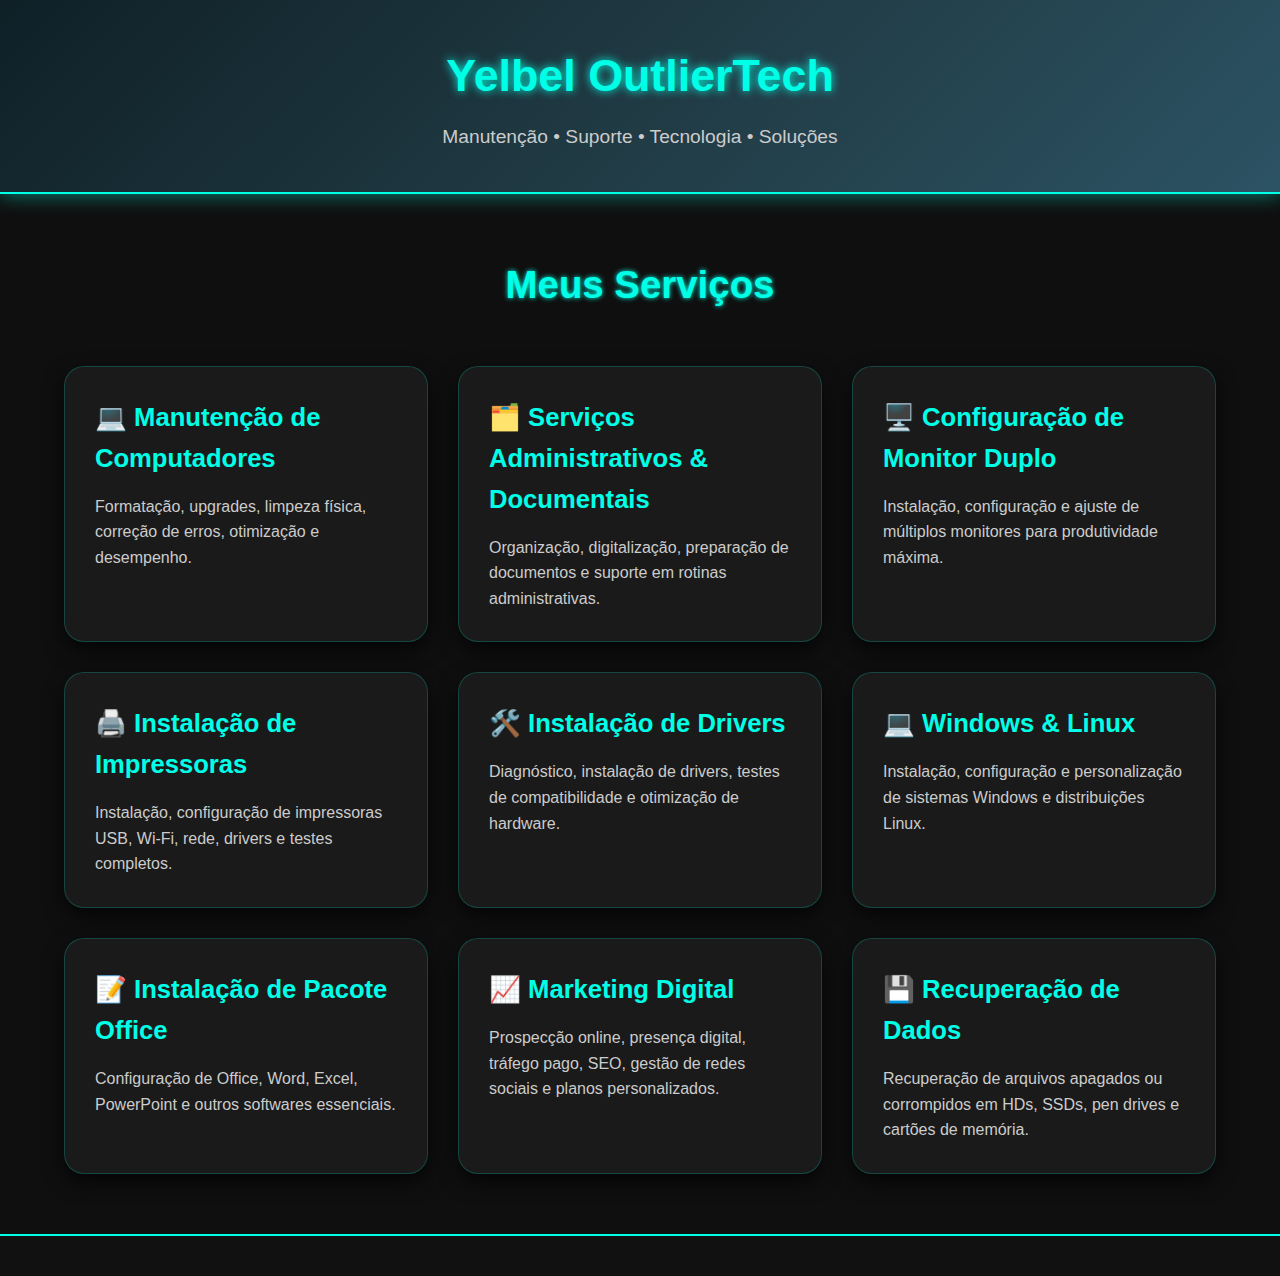
<file: index.html>
<!DOCTYPE html>
<html lang="pt-br">
<head>
    <meta charset="UTF-8">
    <meta name="viewport" content="width=device-width, initial-scale=1.0">
    <title>Portfólio de Serviços | Yelbel</title>
    <link rel="stylesheet" href="style.css">
</head>
<body>

    <header>
        <div class="container">
            <h1>Yelbel OutlierTech</h1>
            <p>Manutenção • Suporte • Tecnologia • Soluções</p>
        </div>
    </header>

    <section class="services">
        <div class="container">
            <h2>Meus Serviços</h2>
            <div class="cards">

                <a href="manutencao.html" target="_blank" class="card">
                    <h3>💻 Manutenção de Computadores</h3>
                    <p>Formatação, upgrades, limpeza física, correção de erros, otimização e desempenho.</p>
                </a>

                <a href="administrativo.html" target="_blank" class="card">
                    <h3>🗂️ Serviços Administrativos & Documentais</h3>
                    <p>Organização, digitalização, preparação de documentos e suporte em rotinas administrativas.</p>
                </a>

                <a href="monitor.html" target="_blank" class="card">
                    <h3>🖥️ Configuração de Monitor Duplo</h3>
                    <p>Instalação, configuração e ajuste de múltiplos monitores para produtividade máxima.</p>
                </a>

                <a href="impressora.html" target="_blank" class="card">
                    <h3>🖨️ Instalação de Impressoras</h3>
                    <p>Instalação, configuração de impressoras USB, Wi-Fi, rede, drivers e testes completos.</p>
                </a>

                <a href="drivers.html" target="_blank" class="card">
                    <h3>🛠️ Instalação de Drivers</h3>
                    <p>Diagnóstico, instalação de drivers, testes de compatibilidade e otimização de hardware.</p>
                </a>

                <a href="winlin.html" target="_blank" class="card">
                    <h3>💻 Windows & Linux</h3>
                    <p>Instalação, configuração e personalização de sistemas Windows e distribuições Linux.</p>
                </a>

                <a href="pacoteOffice.html" target="_blank" class="card">
                    <h3>📝 Instalação de Pacote Office</h3>
                    <p>Configuração de Office, Word, Excel, PowerPoint e outros softwares essenciais.</p>
                </a>

                <!-- NOVO MÓDULO ADICIONADO -->
                <a href="marketing.html" target="_blank" class="card">
                    <h3>📈 Marketing Digital</h3>
                    <p>Prospecção online, presença digital, tráfego pago, SEO, gestão de redes sociais e planos personalizados.</p>
                </a>

                <!-- NOVO MÓDULO ADICIONADO -->
                <a href="recuperacao.html" target="_blank" class="card">
                    <h3>💾 Recuperação de Dados</h3>
                    <p>Recuperação de arquivos apagados ou corrompidos em HDs, SSDs, pen drives e cartões de memória.</p>
                </a>


            </div>
        </div>
    </section>

    <footer>
        <div class="container">
            <!-- <p>&copy; 2025 Yelbel Tech Solutions — Todos os direitos reservados</p> -->
        </div>
    </footer>

</body>
</html>
</file>
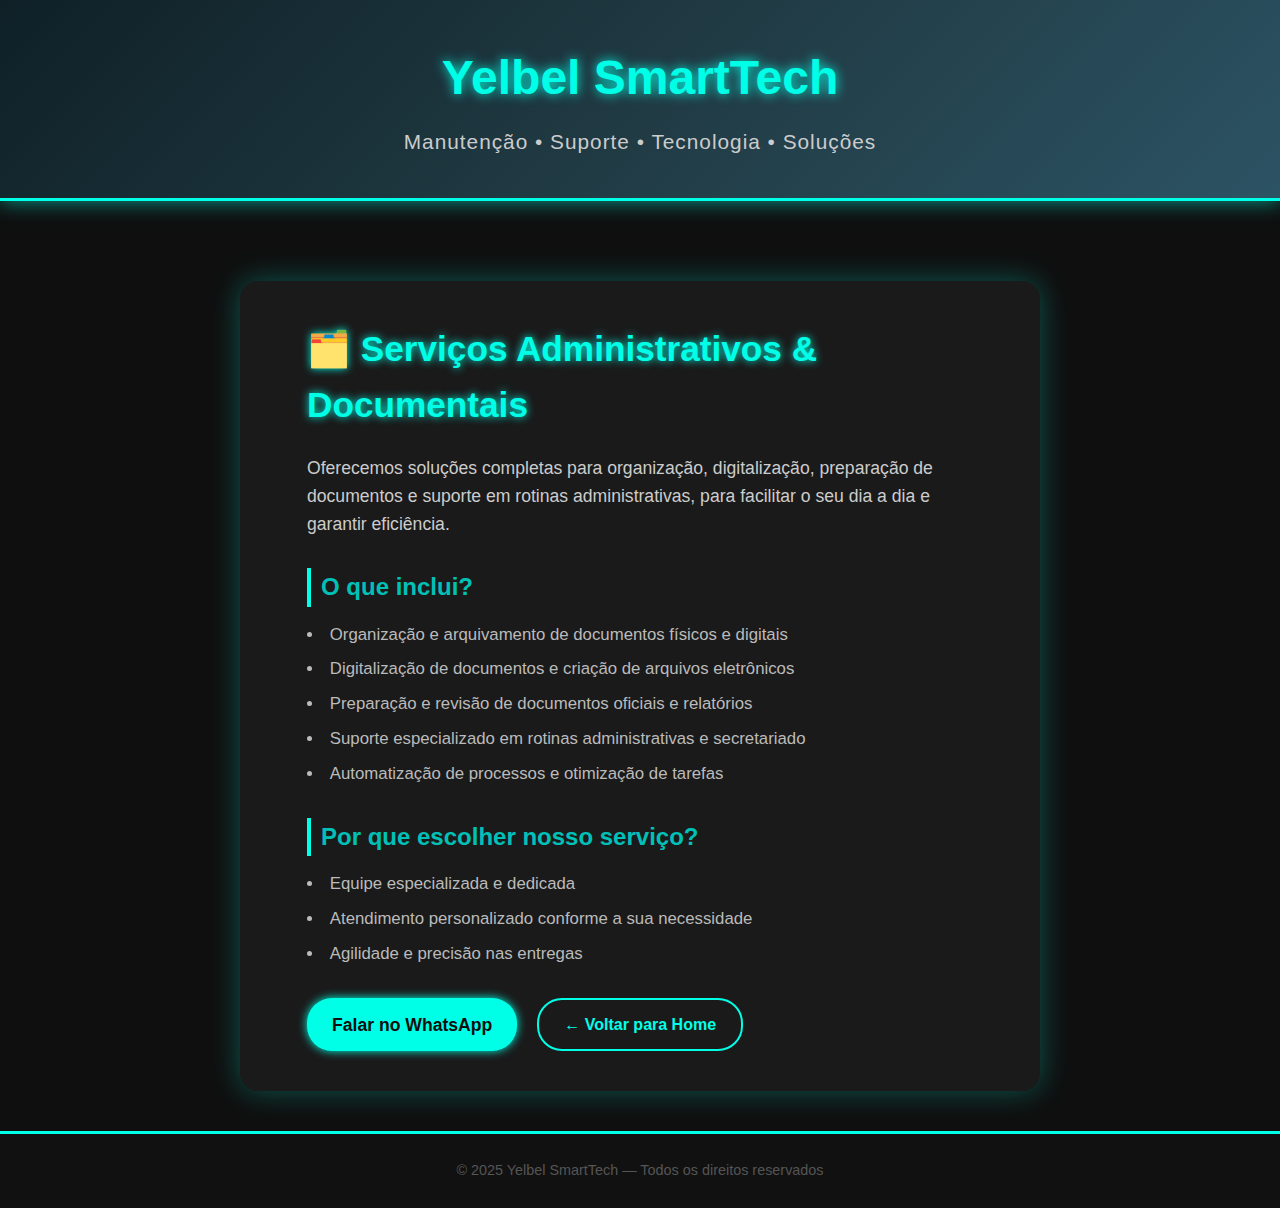
<file: administrativo.html>
<!DOCTYPE html>
<html lang="pt-br">
<head>
    <meta charset="UTF-8" />
    <meta name="viewport" content="width=device-width, initial-scale=1" />
    <title>Serviços Administrativos & Documentais | Yelbel SmartTech</title>
    <link rel="stylesheet" href="cards.css" />
</head>
<body>

<header>
    <div class="container">
        <h1>Yelbel SmartTech</h1>
        <p>Manutenção • Suporte • Tecnologia • Soluções</p>
    </div>
</header>

<section class="service-detail">
    <div class="container">

        <div class="card">
            <h2>🗂️ Serviços Administrativos & Documentais</h2>
            <p>Oferecemos soluções completas para organização, digitalização, preparação de documentos e suporte em rotinas administrativas, para facilitar o seu dia a dia e garantir eficiência.</p>

            <h3>O que inclui?</h3>
            <ul>
                <li>Organização e arquivamento de documentos físicos e digitais</li>
                <li>Digitalização de documentos e criação de arquivos eletrônicos</li>
                <li>Preparação e revisão de documentos oficiais e relatórios</li>
                <li>Suporte especializado em rotinas administrativas e secretariado</li>
                <li>Automatização de processos e otimização de tarefas</li>
            </ul>

            <h3>Por que escolher nosso serviço?</h3>
            <ul>
                <li>Equipe especializada e dedicada</li>
                <li>Atendimento personalizado conforme a sua necessidade</li>
                <li>Agilidade e precisão nas entregas</li>
            </ul>

 <div class="buttons-group">
  <a href="https://wa.me/12996508535?text=Olá!%20Tenho%20interesse%20em%20Serviços%20Administrativos%20e%20Documentais.%20Podemos%20conversar?" target="_blank" class="btn-whatsapp">Falar no WhatsApp</a>
  <a href="index.html" class="btn-back">← Voltar para Home</a>
</div>

        </div>

    </div>
</section>

<footer>
    <div class="container">
        <p>&copy; 2025 Yelbel SmartTech — Todos os direitos reservados</p>
    </div>
</footer>

</body>
</html>
</file>
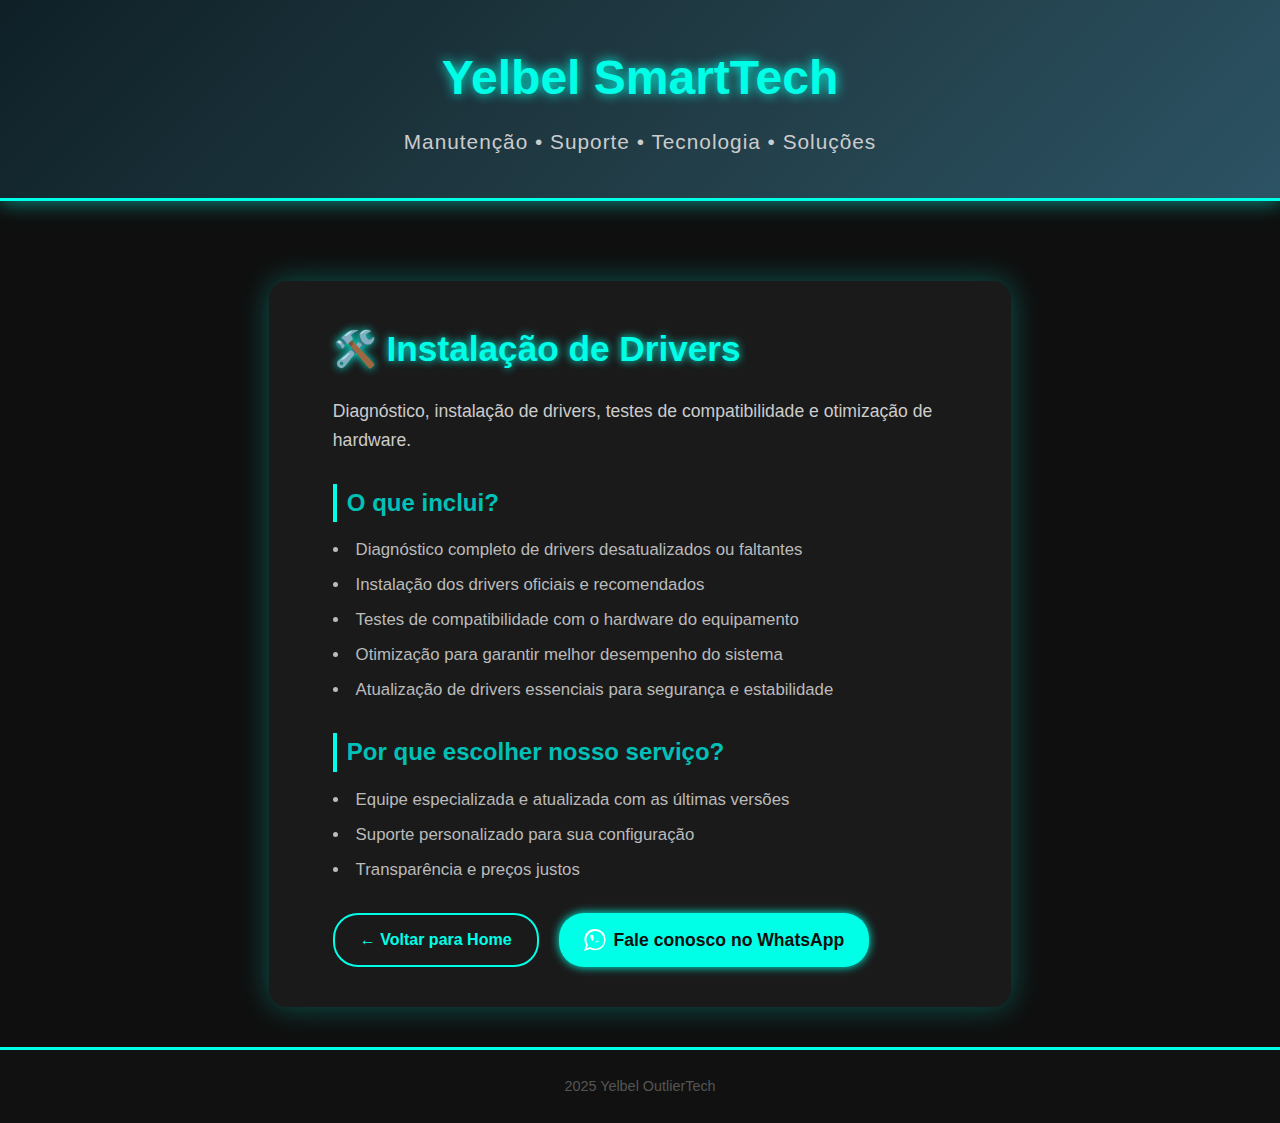
<file: drivers.html>
<!DOCTYPE html>
<html lang="pt-br">
<head>
    <meta charset="UTF-8" />
    <meta name="viewport" content="width=device-width, initial-scale=1" />
    <title>Instalação de Drivers | Yelbel SmartTech</title>
    <link rel="stylesheet" href="cards.css" />
</head>
<body>

<header>
    <div class="container">
        <h1>Yelbel SmartTech</h1>
        <p>Manutenção • Suporte • Tecnologia • Soluções</p>
    </div>
</header>

<section class="service-detail">
    <div class="container">
        <h2>🛠️ Instalação de Drivers</h2>
        <p>Diagnóstico, instalação de drivers, testes de compatibilidade e otimização de hardware.</p>

        <h3>O que inclui?</h3>
        <ul>
            <li>Diagnóstico completo de drivers desatualizados ou faltantes</li>
            <li>Instalação dos drivers oficiais e recomendados</li>
            <li>Testes de compatibilidade com o hardware do equipamento</li>
            <li>Otimização para garantir melhor desempenho do sistema</li>
            <li>Atualização de drivers essenciais para segurança e estabilidade</li>
        </ul>

        <h3>Por que escolher nosso serviço?</h3>
        <ul>
            <li>Equipe especializada e atualizada com as últimas versões</li>
            <li>Suporte personalizado para sua configuração</li>
            <li>Transparência e preços justos</li>
        </ul>

        <div class="buttons-group">
            <a href="index.html" class="btn-back" aria-label="Voltar para a página inicial">← Voltar para Home</a>
            <a href="https://wa.me/12996508535?text=Olá!%20Tenho%20interesse%20em%20Instalação%20de%20Drivers.%20Podemos%20conversar?" 
               target="_blank" 
               class="btn-whatsapp" 
               aria-label="Falar no WhatsApp">
              <svg xmlns="http://www.w3.org/2000/svg" viewBox="0 0 24 24" fill="#fff" width="22" height="22" style="margin-right: 8px;">
                <path d="M20.52 3.48A11.88 11.88 0 0012 0C5.373 0 .5 4.873.5 11.5a11.373 11.373 0 001.8 6.18L0 24l6.38-2.3a11.442 11.442 0 005.62 1.44c6.627 0 11.5-4.873 11.5-11.5a11.97 11.97 0 00-3-8.66zM12 21.3a9.676 9.676 0 01-4.92-1.4l-.35-.21-3.8 1.38 1.38-3.7-.22-.35a9.677 9.677 0 01-1.43-5.14c0-5.3 4.3-9.6 9.6-9.6 2.57 0 4.98 1 6.77 2.8a9.546 9.546 0 012.84 6.79c0 5.3-4.3 9.6-9.6 9.6zm5.1-7.06l-2.8-.8c-.4-.12-.84-.05-1.17.19l-1.18.9a5.084 5.084 0 01-2.34-2.33l.91-1.2c.25-.33.31-.77.19-1.17l-.78-2.8a.958.958 0 00-.96-.7h-1.11c-.53 0-.96.43-.96.96 0 3.94 3.2 7.14 7.14 7.14.53 0 .96-.43.96-.96v-1.1c.01-.41-.28-.77-.7-.95z"/>
              </svg>
              Fale conosco no WhatsApp
            </a>
        </div>
    </div>
</section>

<footer>
    <div class="container">
        <p>2025 Yelbel OutlierTech</p>
    </div>
</footer>

</body>
</html>
</file>
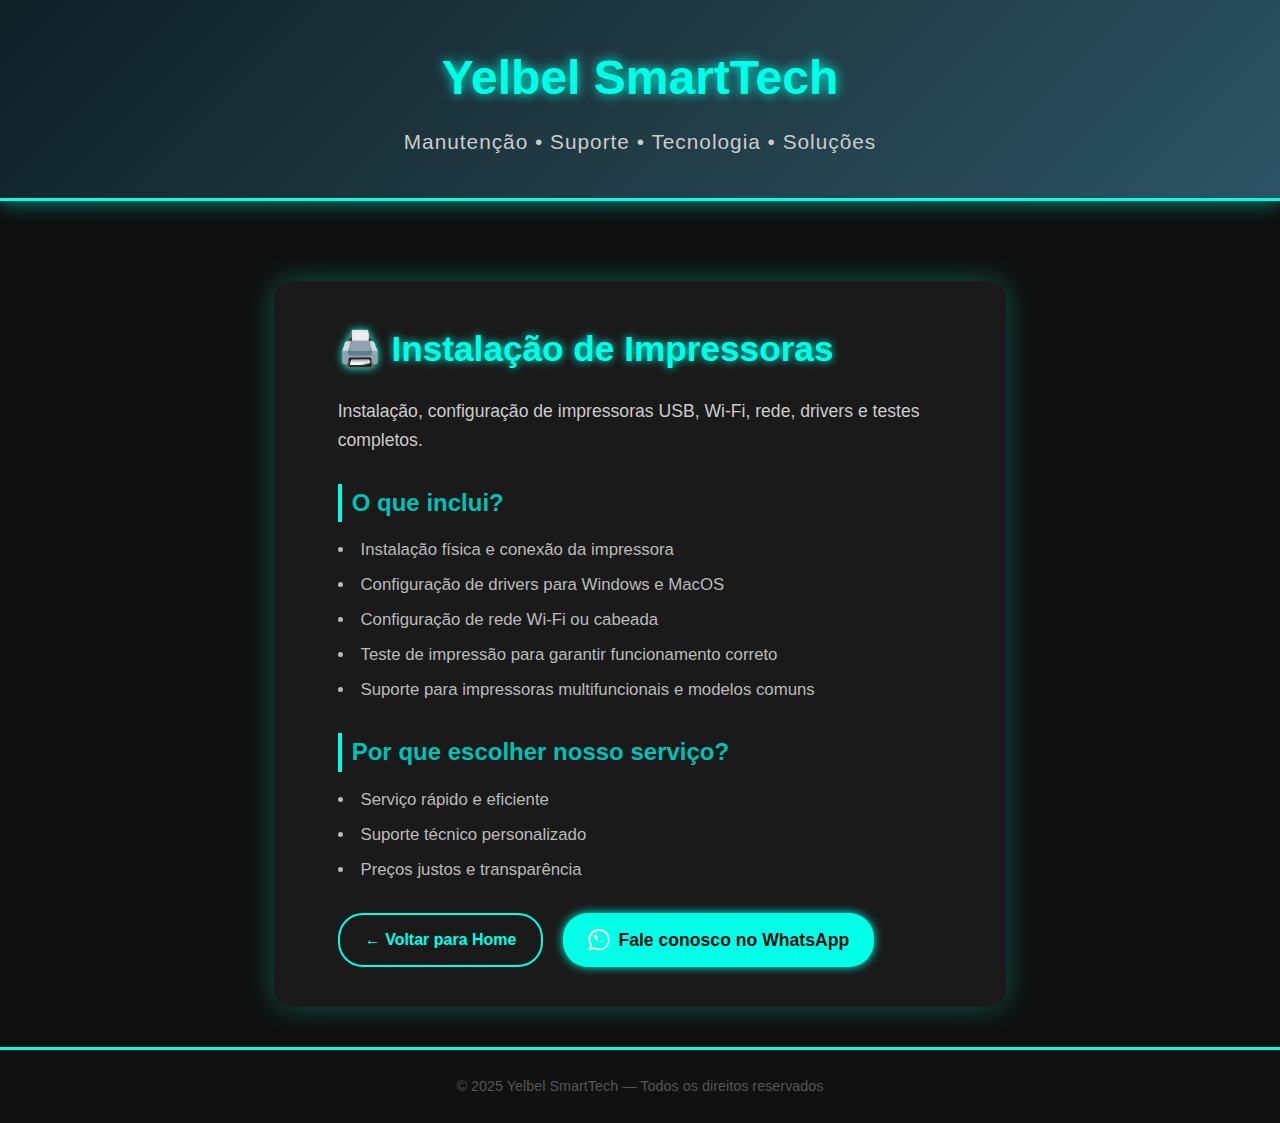
<file: impressora.html>
<!DOCTYPE html>
<html lang="pt-br">
<head>
    <meta charset="UTF-8" />
    <meta name="viewport" content="width=device-width, initial-scale=1" />
    <title>Instalação de Impressoras | Yelbel SmartTech</title>
    <link rel="stylesheet" href="cards.css" />
</head>
<body>

<header>
    <div class="container">
        <h1>Yelbel SmartTech</h1>
        <p>Manutenção • Suporte • Tecnologia • Soluções</p>
    </div>
</header>

<section class="service-detail">
    <div class="container">
        <h2>🖨️ Instalação de Impressoras</h2>
        <p>Instalação, configuração de impressoras USB, Wi-Fi, rede, drivers e testes completos.</p>

        <h3>O que inclui?</h3>
        <ul>
            <li>Instalação física e conexão da impressora</li>
            <li>Configuração de drivers para Windows e MacOS</li>
            <li>Configuração de rede Wi-Fi ou cabeada</li>
            <li>Teste de impressão para garantir funcionamento correto</li>
            <li>Suporte para impressoras multifuncionais e modelos comuns</li>
        </ul>

        <h3>Por que escolher nosso serviço?</h3>
        <ul>
            <li>Serviço rápido e eficiente</li>
            <li>Suporte técnico personalizado</li>
            <li>Preços justos e transparência</li>
        </ul>

        <div class="buttons-group">
            <a href="index.html" class="btn-back" aria-label="Voltar para a página inicial">← Voltar para Home</a>

            <a href="https://wa.me/12996508535?text=Olá!%20Tenho%20interesse%20em%20Instalação%20de%20Impressoras.%20Podemos%20conversar?" 
               target="_blank" 
               class="btn-whatsapp" 
               aria-label="Falar no WhatsApp">
              <svg xmlns="http://www.w3.org/2000/svg" viewBox="0 0 24 24" fill="#fff" width="22" height="22" style="margin-right: 8px;">
                <path d="M20.52 3.48A11.88 11.88 0 0012 0C5.373 0 .5 4.873.5 11.5a11.373 11.373 0 001.8 6.18L0 24l6.38-2.3a11.442 11.442 0 005.62 1.44c6.627 0 11.5-4.873 11.5-11.5a11.97 11.97 0 00-3-8.66zM12 21.3a9.676 9.676 0 01-4.92-1.4l-.35-.21-3.8 1.38 1.38-3.7-.22-.35a9.677 9.677 0 01-1.43-5.14c0-5.3 4.3-9.6 9.6-9.6 2.57 0 4.98 1 6.77 2.8a9.546 9.546 0 012.84 6.79c0 5.3-4.3 9.6-9.6 9.6zm5.1-7.06l-2.8-.8c-.4-.12-.84-.05-1.17.19l-1.18.9a5.084 5.084 0 01-2.34-2.33l.91-1.2c.25-.33.31-.77.19-1.17l-.78-2.8a.958.958 0 00-.96-.7h-1.11c-.53 0-.96.43-.96.96 0 3.94 3.2 7.14 7.14 7.14.53 0 .96-.43.96-.96v-1.1c.01-.41-.28-.77-.7-.95z"/>
              </svg>
              Fale conosco no WhatsApp
            </a>
        </div>
    </div>
</section>

<footer>
    <div class="container">
        <p>&copy; 2025 Yelbel SmartTech — Todos os direitos reservados</p>
    </div>
</footer>

</body>
</html>
</file>
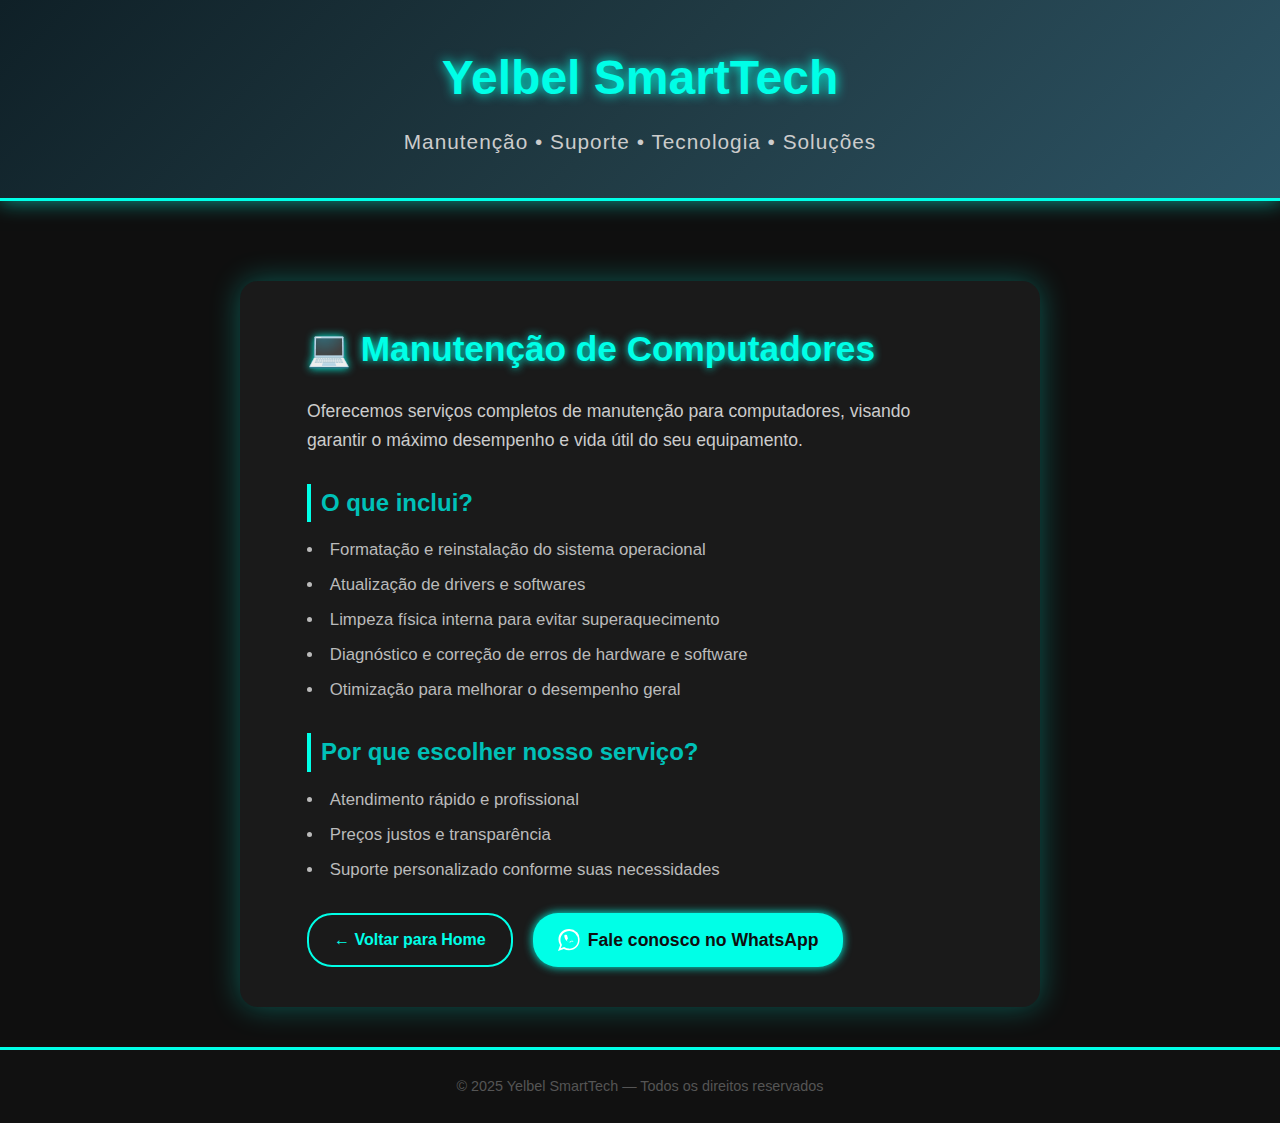
<file: manutencao.html>
<!DOCTYPE html>
<html lang="pt-br">
<head>
    <meta charset="UTF-8" />
    <meta name="viewport" content="width=device-width, initial-scale=1" />
    <title>Manutenção de Computadores | Yelbel SmartTech</title>
    <link rel="stylesheet" href="cards.css" />
</head>
<body>

<header>
    <div class="container">
        <h1>Yelbel SmartTech</h1>
        <p>Manutenção • Suporte • Tecnologia • Soluções</p>
    </div>
</header>

<section class="service-detail">
    <div class="container">
        <h2>💻 Manutenção de Computadores</h2>
        <p>Oferecemos serviços completos de manutenção para computadores, visando garantir o máximo desempenho e vida útil do seu equipamento.</p>

        <h3>O que inclui?</h3>
        <ul>
            <li>Formatação e reinstalação do sistema operacional</li>
            <li>Atualização de drivers e softwares</li>
            <li>Limpeza física interna para evitar superaquecimento</li>
            <li>Diagnóstico e correção de erros de hardware e software</li>
            <li>Otimização para melhorar o desempenho geral</li>
        </ul>

        <h3>Por que escolher nosso serviço?</h3>
        <ul>
            <li>Atendimento rápido e profissional</li>
            <li>Preços justos e transparência</li>
            <li>Suporte personalizado conforme suas necessidades</li>
        </ul>

        <div class="buttons-group">
            <a href="index.html" class="btn-back" aria-label="Voltar para a página inicial">← Voltar para Home</a>
            <a href="https://wa.me/12996508535?text=Olá!%20Tenho%20interesse%20em%20Manutenção%20de%20Computadores.%20Podemos%20conversar?" 
               target="_blank" 
               class="btn-whatsapp" 
               aria-label="Falar no WhatsApp">
              <svg xmlns="http://www.w3.org/2000/svg" viewBox="0 0 24 24" fill="#fff" width="22" height="22" style="margin-right:8px;">
                <path d="M20.52 3.48A11.88 11.88 0 0012 0C5.373 0 .5 4.873.5 11.5a11.373 11.373 0 001.8 6.18L0 24l6.38-2.3a11.442 11.442 0 005.62 1.44c6.627 0 11.5-4.873 11.5-11.5a11.97 11.97 0 00-3-8.66zM12 21.3a9.676 9.676 0 01-4.92-1.4l-.35-.21-3.8 1.38 1.38-3.7-.22-.35a9.677 9.677 0 01-1.43-5.14c0-5.3 4.3-9.6 9.6-9.6 2.57 0 4.98 1 6.77 2.8a9.546 9.546 0 012.84 6.79c0 5.3-4.3 9.6-9.6 9.6zm5.1-7.06l-2.8-.8c-.4-.12-.84-.05-1.17.19l-1.18.9a5.084 5.084 0 01-2.34-2.33l.91-1.2c.25-.33.31-.77.19-1.17l-.78-2.8a.958.958 0 00-.96-.7h-1.11c-.53 0-.96.43-.96.96 0 3.94 3.2 7.14 7.14 7.14.53 0 .96-.43.96-.96v-1.1c.01-.41-.28-.77-.7-.95z"/>
              </svg>
              Fale conosco no WhatsApp
            </a>
        </div>
    </div>
</section>

<footer>
    <div class="container">
        <p>&copy; 2025 Yelbel SmartTech — Todos os direitos reservados</p>
    </div>
</footer>

</body>
</html>
</file>
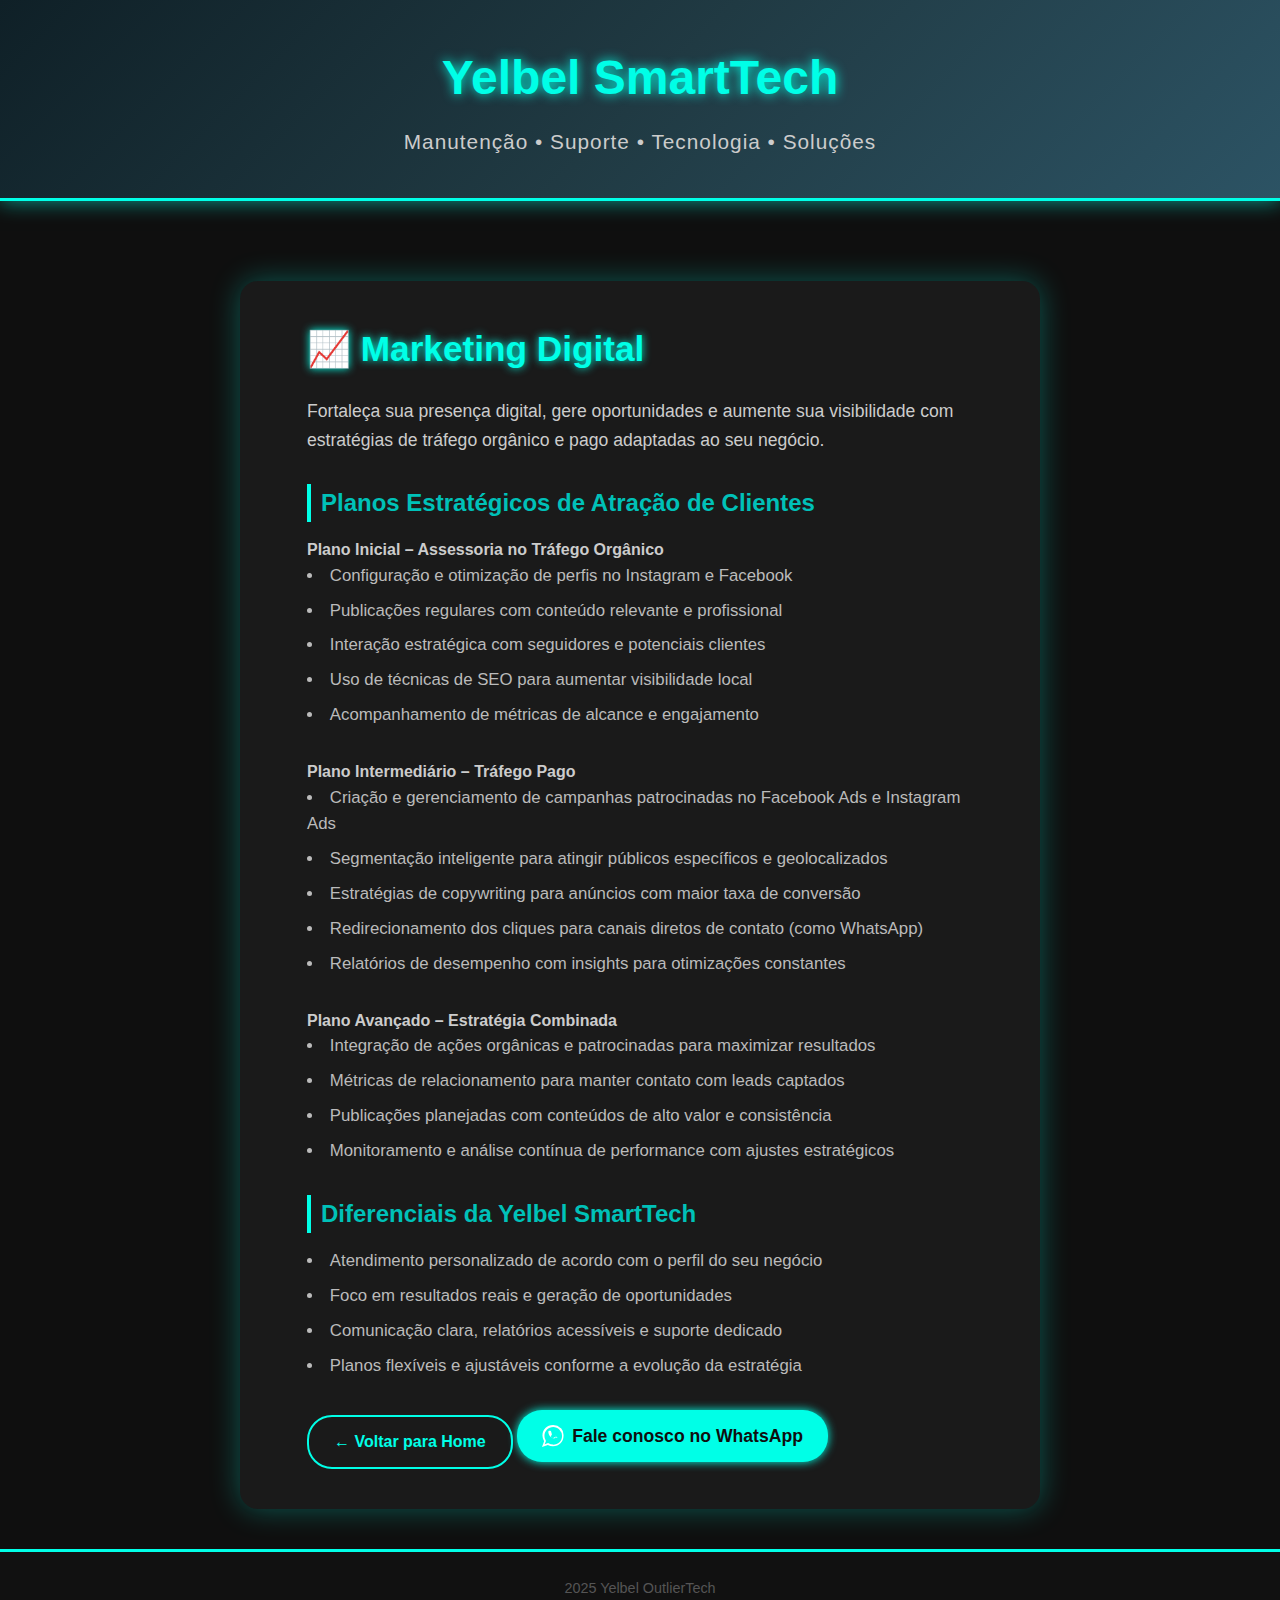
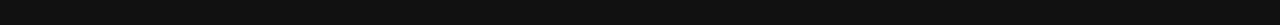
<file: marketing.html>
<!DOCTYPE html>
<html lang="pt-br">
<head>
  <meta charset="UTF-8" />
  <meta name="viewport" content="width=device-width, initial-scale=1" />
  <title>Marketing Digital | Yelbel SmartTech</title>
  <link rel="stylesheet" href="cards.css" />
</head>
<body>

<header>
  <div class="container">
    <h1>Yelbel SmartTech</h1>
    <p>Manutenção • Suporte • Tecnologia • Soluções</p>
  </div>
</header>

<main>
  <section class="service-detail" aria-labelledby="service-title">
    <div class="container">
      <h2 id="service-title">📈 Marketing Digital</h2>
      <p>Fortaleça sua presença digital, gere oportunidades e aumente sua visibilidade com estratégias de tráfego orgânico e pago adaptadas ao seu negócio.</p>

      <h3>Planos Estratégicos de Atração de Clientes</h3>

      <h4>Plano Inicial – Assessoria no Tráfego Orgânico</h4>
      <ul>
        <li>Configuração e otimização de perfis no Instagram e Facebook</li>
        <li>Publicações regulares com conteúdo relevante e profissional</li>
        <li>Interação estratégica com seguidores e potenciais clientes</li>
        <li>Uso de técnicas de SEO para aumentar visibilidade local</li>
        <li>Acompanhamento de métricas de alcance e engajamento</li>
      </ul>

      <h4>Plano Intermediário – Tráfego Pago</h4>
      <ul>
        <li>Criação e gerenciamento de campanhas patrocinadas no Facebook Ads e Instagram Ads</li>
        <li>Segmentação inteligente para atingir públicos específicos e geolocalizados</li>
        <li>Estratégias de copywriting para anúncios com maior taxa de conversão</li>
        <li>Redirecionamento dos cliques para canais diretos de contato (como WhatsApp)</li>
        <li>Relatórios de desempenho com insights para otimizações constantes</li>
      </ul>

      <h4>Plano Avançado – Estratégia Combinada</h4>
      <ul>
        <li>Integração de ações orgânicas e patrocinadas para maximizar resultados</li>
        <li>Métricas de relacionamento para manter contato com leads captados</li>
        <li>Publicações planejadas com conteúdos de alto valor e consistência</li>
        <li>Monitoramento e análise contínua de performance com ajustes estratégicos</li>
      </ul>

      <h3>Diferenciais da Yelbel SmartTech</h3>
      <ul>
        <li>Atendimento personalizado de acordo com o perfil do seu negócio</li>
        <li>Foco em resultados reais e geração de oportunidades</li>
        <li>Comunicação clara, relatórios acessíveis e suporte dedicado</li>
        <li>Planos flexíveis e ajustáveis conforme a evolução da estratégia</li>
      </ul>

      <div class="btn-group-vertical">
        <a href="index.html" class="btn-back" aria-label="Voltar para a página inicial">← Voltar para Home</a>

        <a href="https://wa.me/12996508535?text=Olá!%20Gostaria%20de%20conhecer%20os%20planos%20de%20Marketing%20Digital.%20Pode%20me%20ajudar?" 
           target="_blank" 
           class="btn-whatsapp" 
           aria-label="Falar no WhatsApp">
          <svg xmlns="http://www.w3.org/2000/svg" viewBox="0 0 24 24" fill="#fff" width="22" height="22" style="margin-right: 8px;">
            <path d="M20.52 3.48A11.88 11.88 0 0012 0C5.373 0 .5 4.873.5 11.5a11.373 11.373 0 001.8 6.18L0 24l6.38-2.3a11.442 11.442 0 005.62 1.44c6.627 0 11.5-4.873 11.5-11.5a11.97 11.97 0 00-3-8.66zM12 21.3a9.676 9.676 0 01-4.92-1.4l-.35-.21-3.8 1.38 1.38-3.7-.22-.35a9.677 9.677 0 01-1.43-5.14c0-5.3 4.3-9.6 9.6-9.6 2.57 0 4.98 1 6.77 2.8a9.546 9.546 0 012.84 6.79c0 5.3-4.3 9.6-9.6 9.6zm5.1-7.06l-2.8-.8c-.4-.12-.84-.05-1.17.19l-1.18.9a5.084 5.084 0 01-2.34-2.33l.91-1.2c.25-.33.31-.77.19-1.17l-.78-2.8a.958.958 0 00-.96-.7h-1.11c-.53 0-.96.43-.96.96 0 3.94 3.2 7.14 7.14 7.14.53 0 .96-.43.96-.96v-1.1c.01-.41-.28-.77-.7-.95z"/>
          </svg>
          Fale conosco no WhatsApp
        </a>
      </div>

    </div>
  </section>
</main>

<footer>
  <div class="container">
        <p>2025 Yelbel OutlierTech</p>
  </div>
</footer>

</body>
</html>
</file>
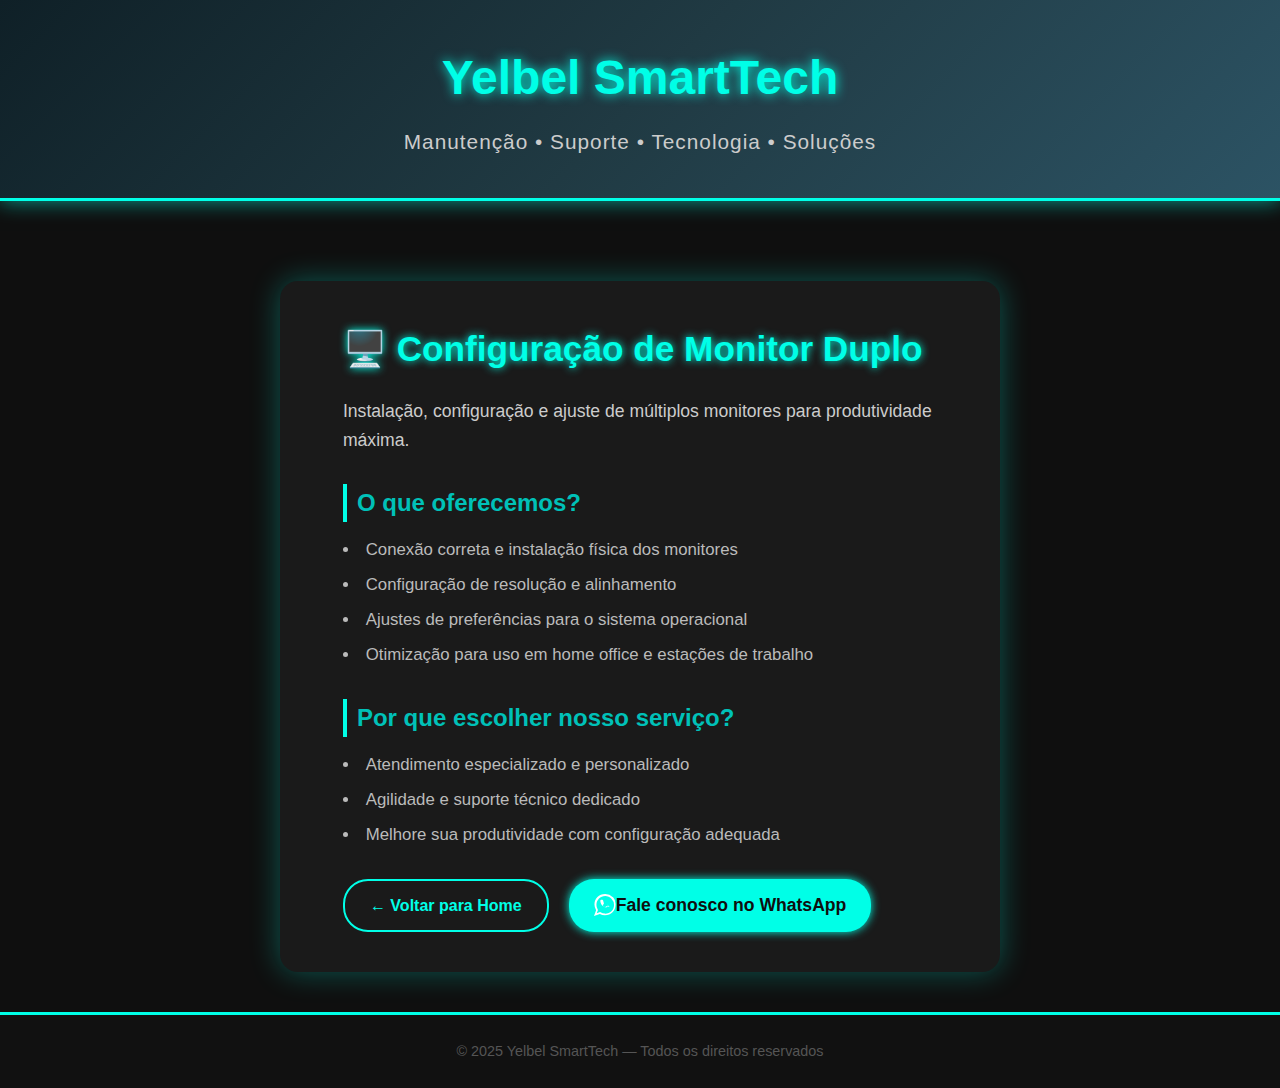
<file: monitor.html>
<!DOCTYPE html>
<html lang="pt-br">
<head>
    <meta charset="UTF-8" />
    <meta name="viewport" content="width=device-width, initial-scale=1" />
    <title>Configuração de Monitor Duplo | Yelbel SmartTech</title>
    <link rel="stylesheet" href="cards.css" />
</head>
<body>

<header>
    <div class="container">
        <h1>Yelbel SmartTech</h1>
        <p>Manutenção • Suporte • Tecnologia • Soluções</p>
    </div>
</header>

<section class="service-detail">
    <div class="container">
        <h2>🖥️ Configuração de Monitor Duplo</h2>
        <p>Instalação, configuração e ajuste de múltiplos monitores para produtividade máxima.</p>

        <h3>O que oferecemos?</h3>
        <ul>
            <li>Conexão correta e instalação física dos monitores</li>
            <li>Configuração de resolução e alinhamento</li>
            <li>Ajustes de preferências para o sistema operacional</li>
            <li>Otimização para uso em home office e estações de trabalho</li>
        </ul>

        <h3>Por que escolher nosso serviço?</h3>
        <ul>
            <li>Atendimento especializado e personalizado</li>
            <li>Agilidade e suporte técnico dedicado</li>
            <li>Melhore sua produtividade com configuração adequada</li>
        </ul>

        <div class="buttons-group">
            <a href="index.html" class="btn-back" aria-label="Voltar para a página inicial">← Voltar para Home</a>
            <a href="https://wa.me/12996508535?text=Olá!%20Tenho%20interesse%20em%20Configuração%20de%20Monitor%20Duplo.%20Podemos%20conversar?" 
               target="_blank" 
               class="btn-whatsapp" 
               aria-label="Falar no WhatsApp">
                <svg xmlns="http://www.w3.org/2000/svg" viewBox="0 0 24 24" fill="#fff" width="22" height="22">
                    <path d="M20.52 3.48A11.88 11.88 0 0012 0C5.373 0 .5 4.873.5 11.5a11.373 11.373 0 001.8 6.18L0 24l6.38-2.3a11.442 11.442 0 005.62 1.44c6.627 0 11.5-4.873 11.5-11.5a11.97 11.97 0 00-3-8.66zM12 21.3a9.676 9.676 0 01-4.92-1.4l-.35-.21-3.8 1.38 1.38-3.7-.22-.35a9.677 9.677 0 01-1.43-5.14c0-5.3 4.3-9.6 9.6-9.6 2.57 0 4.98 1 6.77 2.8a9.546 9.546 0 012.84 6.79c0 5.3-4.3 9.6-9.6 9.6zm5.1-7.06l-2.8-.8c-.4-.12-.84-.05-1.17.19l-1.18.9a5.084 5.084 0 01-2.34-2.33l.91-1.2c.25-.33.31-.77.19-1.17l-.78-2.8a.958.958 0 00-.96-.7h-1.11c-.53 0-.96.43-.96.96 0 3.94 3.2 7.14 7.14 7.14.53 0 .96-.43.96-.96v-1.1c.01-.41-.28-.77-.7-.95z"/>
                </svg>
                Fale conosco no WhatsApp
            </a>
        </div>
    </div>
</section>

<footer>
    <div class="container">
        <p>&copy; 2025 Yelbel SmartTech — Todos os direitos reservados</p>
    </div>
</footer>

</body>
</html>
</file>
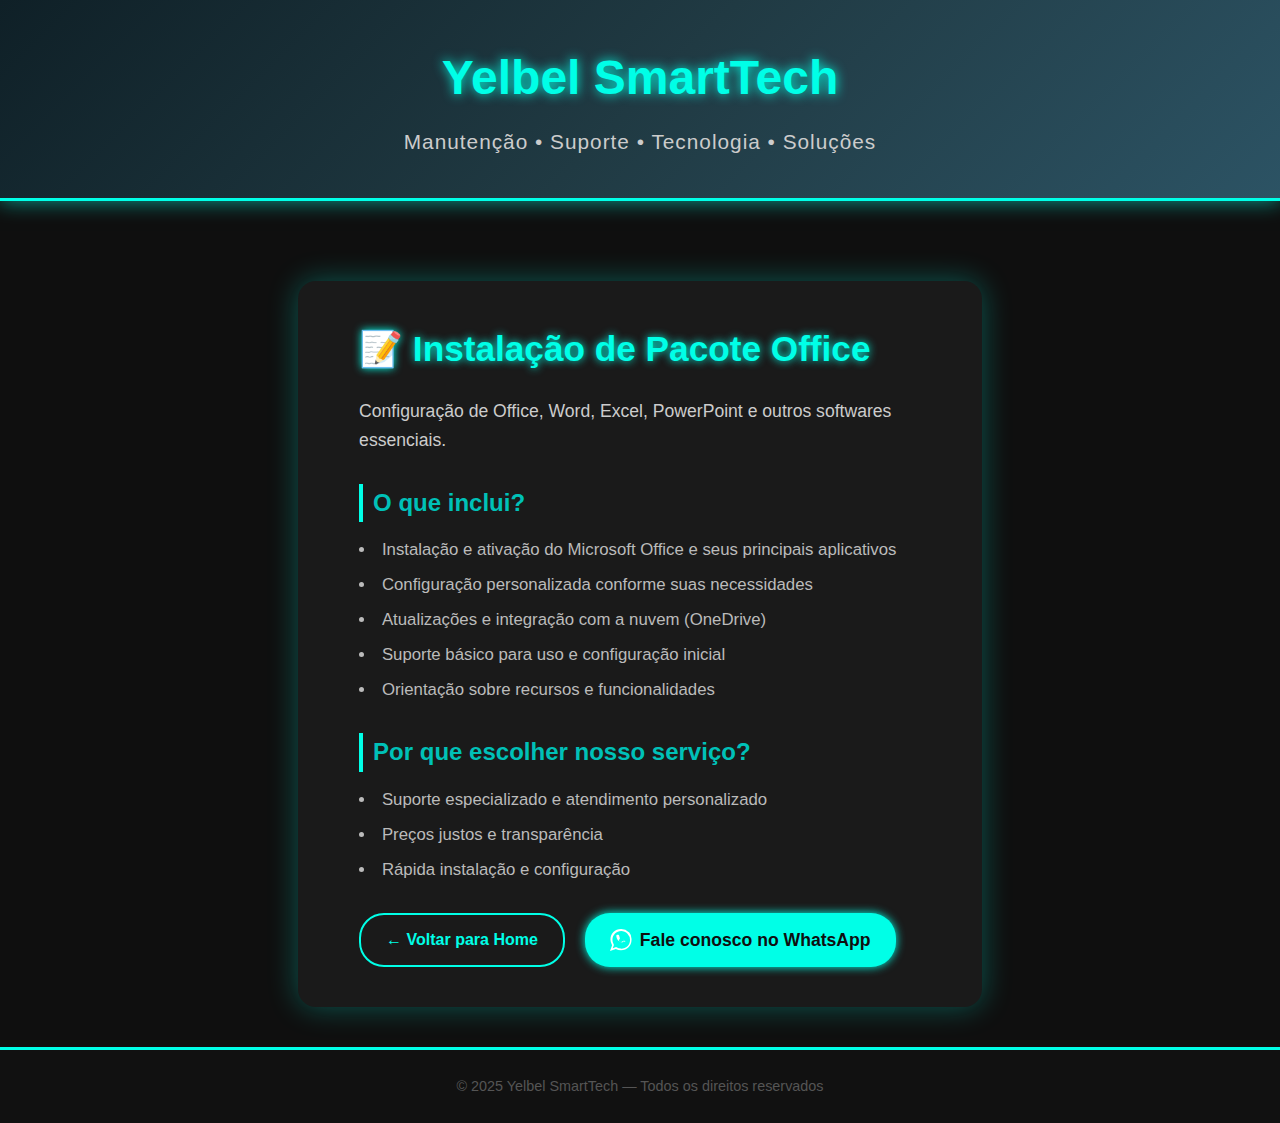
<file: pacoteOffice.html>
<!DOCTYPE html>
<html lang="pt-br">
<head>
    <meta charset="UTF-8" />
    <meta name="viewport" content="width=device-width, initial-scale=1" />
    <title>Instalação de Pacote Office | Yelbel SmartTech</title>
    <link rel="stylesheet" href="cards.css" />
</head>
<body>

<header>
    <div class="container">
        <h1>Yelbel SmartTech</h1>
        <p>Manutenção • Suporte • Tecnologia • Soluções</p>
    </div>
</header>

<section class="service-detail">
    <div class="container">
        <h2>📝 Instalação de Pacote Office</h2>
        <p>Configuração de Office, Word, Excel, PowerPoint e outros softwares essenciais.</p>

        <h3>O que inclui?</h3>
        <ul>
            <li>Instalação e ativação do Microsoft Office e seus principais aplicativos</li>
            <li>Configuração personalizada conforme suas necessidades</li>
            <li>Atualizações e integração com a nuvem (OneDrive)</li>
            <li>Suporte básico para uso e configuração inicial</li>
            <li>Orientação sobre recursos e funcionalidades</li>
        </ul>

        <h3>Por que escolher nosso serviço?</h3>
        <ul>
            <li>Suporte especializado e atendimento personalizado</li>
            <li>Preços justos e transparência</li>
            <li>Rápida instalação e configuração</li>
        </ul>

        <div class="buttons-group">
            <a href="index.html" class="btn-back" aria-label="Voltar para a página inicial">← Voltar para Home</a>
            <a href="https://wa.me/12996508535?text=Olá!%20Tenho%20interesse%20em%20Instalação%20de%20Pacote%20Office.%20Podemos%20conversar?" 
               target="_blank" 
               class="btn-whatsapp" 
               aria-label="Falar no WhatsApp">
              <svg xmlns="http://www.w3.org/2000/svg" viewBox="0 0 24 24" fill="#fff" width="22" height="22" style="margin-right: 8px;">
                <path d="M20.52 3.48A11.88 11.88 0 0012 0C5.373 0 .5 4.873.5 11.5a11.373 11.373 0 001.8 6.18L0 24l6.38-2.3a11.442 11.442 0 005.62 1.44c6.627 0 11.5-4.873 11.5-11.5a11.97 11.97 0 00-3-8.66zM12 21.3a9.676 9.676 0 01-4.92-1.4l-.35-.21-3.8 1.38 1.38-3.7-.22-.35a9.677 9.677 0 01-1.43-5.14c0-5.3 4.3-9.6 9.6-9.6 2.57 0 4.98 1 6.77 2.8a9.546 9.546 0 012.84 6.79c0 5.3-4.3 9.6-9.6 9.6zm5.1-7.06l-2.8-.8c-.4-.12-.84-.05-1.17.19l-1.18.9a5.084 5.084 0 01-2.34-2.33l.91-1.2c.25-.33.31-.77.19-1.17l-.78-2.8a.958.958 0 00-.96-.7h-1.11c-.53 0-.96.43-.96.96 0 3.94 3.2 7.14 7.14 7.14.53 0 .96-.43.96-.96v-1.1c.01-.41-.28-.77-.7-.95z"/>
              </svg>
              Fale conosco no WhatsApp
            </a>
        </div>
    </div>
</section>

<footer>
    <div class="container">
        <p>&copy; 2025 Yelbel SmartTech — Todos os direitos reservados</p>
    </div>
</footer>

</body>
</html>
</file>
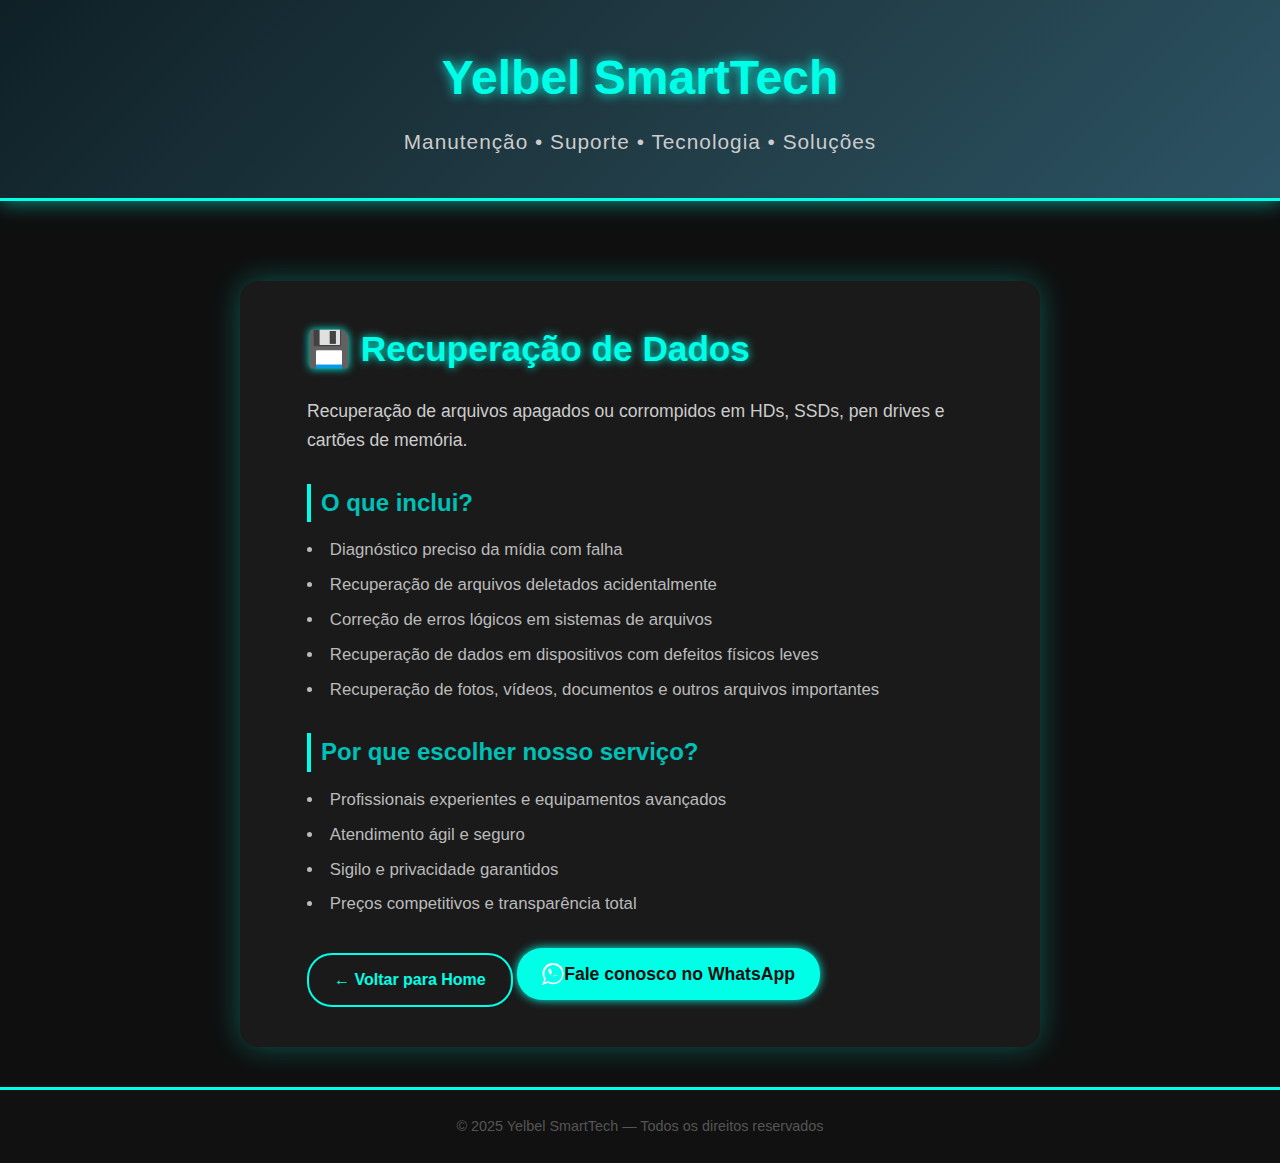
<file: recuperacao.html>
<!DOCTYPE html>
<html lang="pt-br">
<head>
  <meta charset="UTF-8" />
  <meta name="viewport" content="width=device-width, initial-scale=1" />
  <title>Recuperação de Dados | Yelbel SmartTech</title>
  <link rel="stylesheet" href="cards.css" />
</head>
<body>

<header>
  <div class="container">
    <h1>Yelbel SmartTech</h1>
    <p>Manutenção • Suporte • Tecnologia • Soluções</p>
  </div>
</header>

<main>
  <section class="service-detail" aria-labelledby="service-title">
    <div class="container">
      <h2 id="service-title">💾 Recuperação de Dados</h2>
      <p>Recuperação de arquivos apagados ou corrompidos em HDs, SSDs, pen drives e cartões de memória.</p>

      <h3>O que inclui?</h3>
      <ul>
        <li>Diagnóstico preciso da mídia com falha</li>
        <li>Recuperação de arquivos deletados acidentalmente</li>
        <li>Correção de erros lógicos em sistemas de arquivos</li>
        <li>Recuperação de dados em dispositivos com defeitos físicos leves</li>
        <li>Recuperação de fotos, vídeos, documentos e outros arquivos importantes</li>
      </ul>

      <h3>Por que escolher nosso serviço?</h3>
      <ul>
        <li>Profissionais experientes e equipamentos avançados</li>
        <li>Atendimento ágil e seguro</li>
        <li>Sigilo e privacidade garantidos</li>
        <li>Preços competitivos e transparência total</li>
      </ul>

      <div class="btn-group-vertical">
        <a href="index.html" class="btn-back" aria-label="Voltar para a página inicial">← Voltar para Home</a>

        <a href="https://wa.me/12996508535?text=Olá!%20Tenho%20interesse%20em%20Recuperação%20de%20Dados.%20Podemos%20conversar?" 
           target="_blank" 
           class="btn-whatsapp" 
           aria-label="Falar no WhatsApp">
          <svg xmlns="http://www.w3.org/2000/svg" viewBox="0 0 24 24" fill="#fff" width="22" height="22" aria-hidden="true">
            <path d="M20.52 3.48A11.88 11.88 0 0012 0C5.373 0 .5 4.873.5 11.5a11.373 11.373 0 001.8 6.18L0 24l6.38-2.3a11.442 11.442 0 005.62 1.44c6.627 0 11.5-4.873 11.5-11.5a11.97 11.97 0 00-3-8.66zM12 21.3a9.676 9.676 0 01-4.92-1.4l-.35-.21-3.8 1.38 1.38-3.7-.22-.35a9.677 9.677 0 01-1.43-5.14c0-5.3 4.3-9.6 9.6-9.6 2.57 0 4.98 1 6.77 2.8a9.546 9.546 0 012.84 6.79c0 5.3-4.3 9.6-9.6 9.6zm5.1-7.06l-2.8-.8c-.4-.12-.84-.05-1.17.19l-1.18.9a5.084 5.084 0 01-2.34-2.33l.91-1.2c.25-.33.31-.77.19-1.17l-.78-2.8a.958.958 0 00-.96-.7h-1.11c-.53 0-.96.43-.96.96 0 3.94 3.2 7.14 7.14 7.14.53 0 .96-.43.96-.96v-1.1c.01-.41-.28-.77-.7-.95z"/>
          </svg>
          Fale conosco no WhatsApp
        </a>
      </div>
    </div>
  </section>
</main>

<footer>
  <div class="container">
    <p>&copy; 2025 Yelbel SmartTech — Todos os direitos reservados</p>
  </div>
</footer>

</body>
</html>
</file>
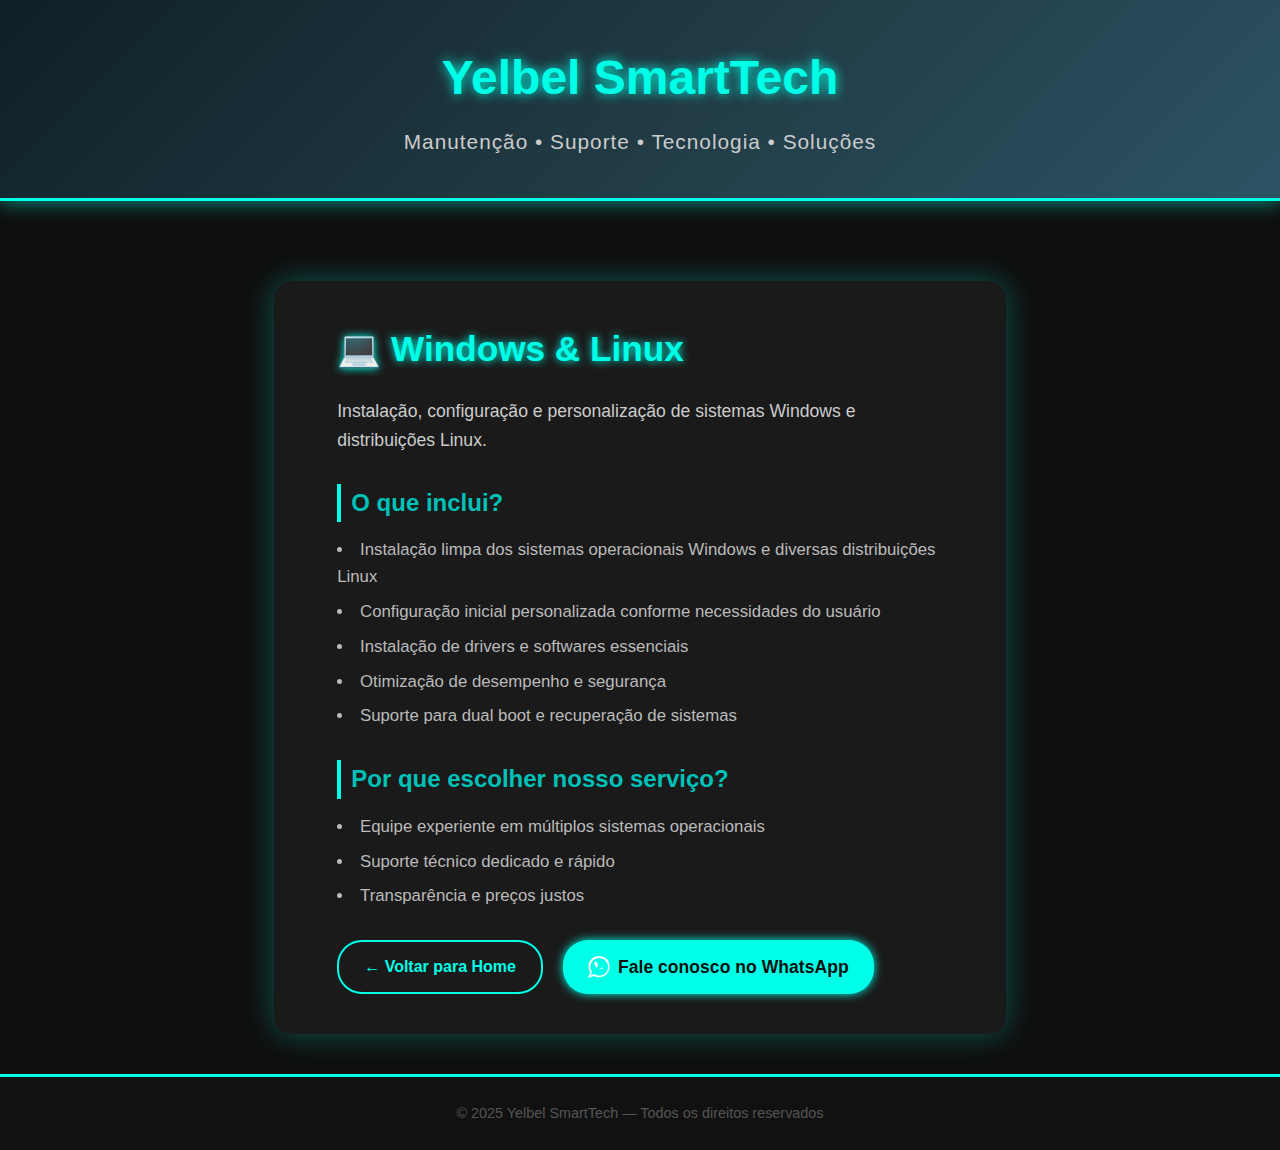
<file: winlin.html>
<!DOCTYPE html>
<html lang="pt-br">
<head>
    <meta charset="UTF-8" />
    <meta name="viewport" content="width=device-width, initial-scale=1" />
    <title>Windows & Linux | Yelbel SmartTech</title>
    <link rel="stylesheet" href="cards.css" />
</head>
<body>

<header>
    <div class="container">
        <h1>Yelbel SmartTech</h1>
        <p>Manutenção • Suporte • Tecnologia • Soluções</p>
    </div>
</header>

<section class="service-detail">
    <div class="container">
        <h2>💻 Windows & Linux</h2>
        <p>Instalação, configuração e personalização de sistemas Windows e distribuições Linux.</p>

        <h3>O que inclui?</h3>
        <ul>
            <li>Instalação limpa dos sistemas operacionais Windows e diversas distribuições Linux</li>
            <li>Configuração inicial personalizada conforme necessidades do usuário</li>
            <li>Instalação de drivers e softwares essenciais</li>
            <li>Otimização de desempenho e segurança</li>
            <li>Suporte para dual boot e recuperação de sistemas</li>
        </ul>

        <h3>Por que escolher nosso serviço?</h3>
        <ul>
            <li>Equipe experiente em múltiplos sistemas operacionais</li>
            <li>Suporte técnico dedicado e rápido</li>
            <li>Transparência e preços justos</li>
        </ul>

        <div class="buttons-group">
            <a href="index.html" class="btn-back" aria-label="Voltar para a página inicial">← Voltar para Home</a>
            <a href="https://wa.me/12996508535?text=Olá!%20Tenho%20interesse%20em%20Instalação%20de%20Windows%20e%20Linux.%20Podemos%20conversar?" 
               target="_blank" 
               class="btn-whatsapp" 
               aria-label="Falar no WhatsApp">
              <svg xmlns="http://www.w3.org/2000/svg" viewBox="0 0 24 24" fill="#fff" width="22" height="22" style="margin-right: 8px;">
                <path d="M20.52 3.48A11.88 11.88 0 0012 0C5.373 0 .5 4.873.5 11.5a11.373 11.373 0 001.8 6.18L0 24l6.38-2.3a11.442 11.442 0 005.62 1.44c6.627 0 11.5-4.873 11.5-11.5a11.97 11.97 0 00-3-8.66zM12 21.3a9.676 9.676 0 01-4.92-1.4l-.35-.21-3.8 1.38 1.38-3.7-.22-.35a9.677 9.677 0 01-1.43-5.14c0-5.3 4.3-9.6 9.6-9.6 2.57 0 4.98 1 6.77 2.8a9.546 9.546 0 012.84 6.79c0 5.3-4.3 9.6-9.6 9.6zm5.1-7.06l-2.8-.8c-.4-.12-.84-.05-1.17.19l-1.18.9a5.084 5.084 0 01-2.34-2.33l.91-1.2c.25-.33.31-.77.19-1.17l-.78-2.8a.958.958 0 00-.96-.7h-1.11c-.53 0-.96.43-.96.96 0 3.94 3.2 7.14 7.14 7.14.53 0 .96-.43.96-.96v-1.1c.01-.41-.28-.77-.7-.95z"/>
              </svg>
              Fale conosco no WhatsApp
            </a>
        </div>
    </div>
</section>

<footer>
    <div class="container">
        <p>&copy; 2025 Yelbel SmartTech — Todos os direitos reservados</p>
    </div>
</footer>

</body>
</html>
</file>
<file: style.css>
/* Reset básico */
* {
    margin: 0;
    padding: 0;
    box-sizing: border-box;
}

body {
    font-family: 'Segoe UI', Tahoma, Geneva, Verdana, sans-serif;
    background-color: #0f0f0f;
    color: #f1f1f1;
    line-height: 1.6;
}

/* Container */
.container {
    width: 90%;
    max-width: 1200px;
    margin: auto;
}

/* Cabeçalho */
header {
    background: linear-gradient(135deg, #0f2027, #203a43, #2c5364);
    padding: 40px 0;
    text-align: center;
    border-bottom: 2px solid #00ffe7;
    box-shadow: 0 0 20px rgba(0, 255, 231, 0.5);
}

header h1 {
    font-size: 2.8rem;
    color: #00ffe7;
    margin-bottom: 10px;
    text-shadow: 0 0 10px #00ffe7;
}

header p {
    font-size: 1.2rem;
    color: #ccc;
}

/* Seção de Serviços */
.services {
    padding: 60px 0;
}

.services h2 {
    text-align: center;
    margin-bottom: 50px;
    font-size: 2.4rem;
    color: #00ffe7;
    text-shadow: 0 0 5px #00ffe7;
}

/* Cards */
.cards {
    display: grid;
    grid-template-columns: repeat(auto-fit, minmax(300px, 1fr));
    gap: 30px;
}

.card {
    background-color: #1a1a1a;
    padding: 30px;
    border-radius: 20px;
    border: 1px solid rgba(0, 255, 231, 0.2);
    box-shadow: 0 8px 20px rgba(0, 0, 0, 0.7);
    transition: transform 0.4s ease, box-shadow 0.4s ease, border-color 0.4s;
    text-decoration: none;
    color: inherit;
}

.card h3 {
    margin-bottom: 15px;
    color: #00ffe7;
    font-size: 1.6rem;
}

.card p {
    color: #ccc;
    font-size: 1rem;
}

/* Efeito Hover */
.card:hover {
    transform: translateY(-10px) scale(1.02);
    box-shadow: 0 15px 30px rgba(0, 255, 231, 0.3);
    border-color: #00ffe7;
}

/* Footer */
footer {
    background-color: #111;
    padding: 20px 0;
    text-align: center;
    border-top: 2px solid #00ffe7;
}

footer p {
    color: #666;
}

/* Links dos cards */
a {
    text-decoration: none;
    color: inherit;
}

a:visited {
    color: inherit;
}

a:hover {
    color: inherit;
}

/* Responsividade */
@media (max-width: 768px) {
    .card h3 {
        text-align: center;
    }

    .card p {
        text-align: center;
    }

    header h1 {
        font-size: 2.2rem;
    }

    .services h2 {
        font-size: 2rem;
    }
}
</file>
<file: cards.css>
/* Reset básico */
* {
    margin: 0; 
    padding: 0; 
    box-sizing: border-box;
}

body {
    font-family: 'Segoe UI', Tahoma, Geneva, Verdana, sans-serif;
    background-color: #0f0f0f;
    color: #f1f1f1;
    line-height: 1.6;
    min-height: 100vh;
    display: flex;
    flex-direction: column;
}

.container {
    width: 90%;
    max-width: 1000px;
    margin: auto;
}

header {
    background: linear-gradient(135deg, #0f2027, #203a43, #2c5364);
    padding: 40px 20px;
    text-align: center;
    border-bottom: 3px solid #00ffe7;
    box-shadow: 0 0 20px rgba(0, 255, 231, 0.6);
    margin-bottom: 40px;
}

header h1 {
    font-size: 3rem;
    color: #00ffe7;
    text-shadow: 0 0 12px #00ffe7;
    margin-bottom: 8px;
}

header p {
    font-size: 1.3rem;
    color: #ccc;
    font-weight: 500;
    letter-spacing: 1px;
}

/* Estilo para o container principal das páginas de serviço */
section.service-detail {
    background: #1a1a1a;
    padding: 40px 30px;
    border-radius: 18px;
    box-shadow: 0 0 30px rgba(0, 255, 231, 0.3);
    max-width: 800px;
    margin: 40px auto;
    color: #ccc;
}

/* Títulos principais */
section.service-detail h2 {
    font-size: 2.2rem;
    color: #00ffe7;
    margin-bottom: 20px;
    text-shadow: 0 0 8px #00ffe7;
    display: flex;
    align-items: center;
    gap: 10px;
}

section.service-detail h3 {
    font-size: 1.5rem;
    color: #00c1b8;
    margin-bottom: 15px;
    border-left: 4px solid #00ffe7;
    padding-left: 10px;
}

/* Texto e listas */
section.service-detail p {
    font-size: 1.1rem;
    margin-bottom: 30px;
}

section.service-detail ul {
    list-style: inside disc;
    margin-bottom: 30px;
    font-size: 1.05rem;
    color: #bbb;
}

section.service-detail ul li {
    margin-bottom: 8px;
}

/* Agrupador dos botões */
.buttons-group {
    margin-top: 30px;
    display: flex;
    gap: 20px;
    flex-wrap: wrap;
}

/* Botão WhatsApp */
.btn-whatsapp {
    display: inline-flex;
    align-items: center;
    background-color: #00ffe7;
    color: #0f0f0f;
    padding: 12px 25px;
    border-radius: 25px;
    font-weight: 600;
    font-size: 1.1rem;
    text-decoration: none;
    box-shadow: 0 0 10px #00ffe7;
    transition: background-color 0.3s ease, color 0.3s ease, box-shadow 0.3s ease;
    white-space: nowrap;
}

.btn-whatsapp:hover {
    background-color: #00c2b2;
    color: #fff;
    box-shadow: 0 0 20px #00c2b2;
}

/* Botão Voltar */
.btn-back {
    display: inline-flex;
    align-items: center;
    justify-content: center;
    color: #00ffe7;
    font-weight: 600;
    font-size: 1rem;
    text-decoration: none;
    border: 2px solid #00ffe7;
    padding: 12px 25px;
    border-radius: 25px;
    transition: background-color 0.3s ease, color 0.3s ease;
    white-space: nowrap;
}

.btn-back:hover {
    background-color: #00ffe7;
    color: #0f0f0f;
    text-decoration: none;
}

/* Footer */
footer {
    margin-top: auto;
    padding: 25px 20px;
    text-align: center;
    background-color: #111;
    border-top: 3px solid #00ffe7;
}

footer p {
    color: #555;
    font-size: 0.9rem;
}

/* Responsividade */
@media (max-width: 600px) {
    header h1 {
        font-size: 2.2rem;
    }

    section.service-detail {
        padding: 25px 20px;
        margin: 20px auto;
    }

    section.service-detail h2 {
        font-size: 1.8rem;
    }

    .btn-whatsapp, .btn-back {
        font-size: 1rem;
        padding: 12px 20px;
    }

    /* Empilha botões no mobile */
    .buttons-group {
        flex-direction: column;
        gap: 15px;
        align-items: stretch;
    }
}
</file>
